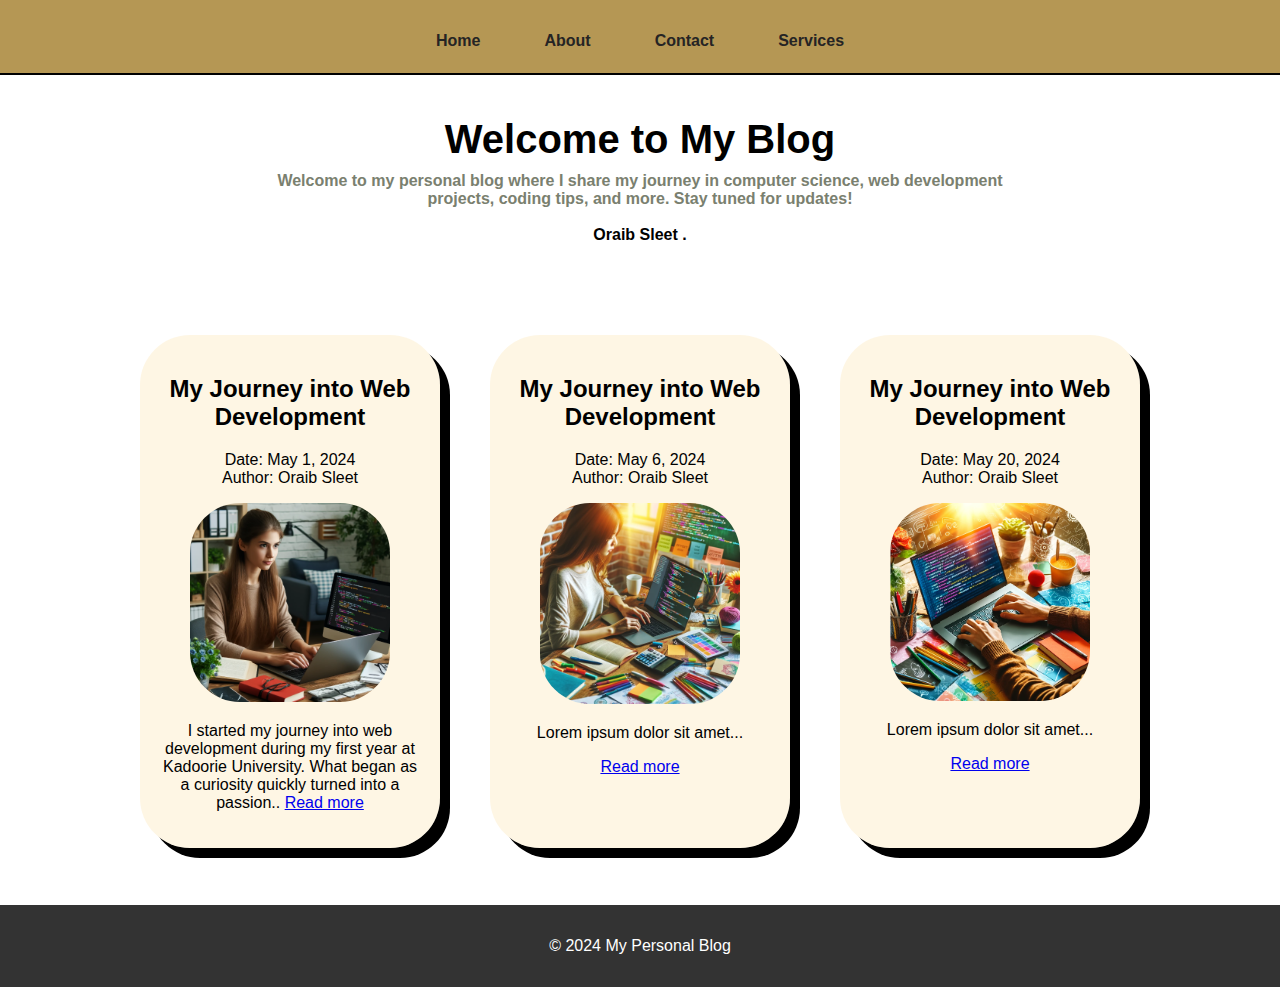
<file: index.html>
<!doctype html>
<html lang="en">

<head>
  <meta charset="UTF-8">
  <meta name="viewport" content="width=device-width, initial-scale=1.0">
  <title>My Personal Blog</title>
  <link rel="stylesheet" href="assets/css/main.css">
</head>

<body>
  <div class="container">
    <header>
      <nav>
        <ul>
          <li><a href="index.html">Home</a></li>
          <li><a href="pages/about.html">About</a></li>
          <li><a href="#">Contact</a></li>
          <li><a href="#">Services</a></li>
        </ul>
      </nav>
    </header>
    <main>
      <section class="setOfPosts">
        <h1>Welcome to My Blog</h1>
        <p class="aboutme">Welcome to my personal blog where I share my journey in computer science,
          web development projects, coding tips, and more. Stay tuned for updates! <br> <br>
          <span class="authorName">Oraib Sleet .</span>
        </p>

        <article>
          <div class="postOne post">
            <h2>My Journey into Web Development</h2>
            <p>Date: May 1, 2024 <br>
              Author: Oraib Sleet</p>

            <img src="assets/imgs/post1.PNG" alt="Blog Header">

            <p>I started my journey into web development during my first year at Kadoorie University. What began as a
              curiosity quickly turned into a passion.. <a href="pages/post1.html">Read more</a></p>

          </div>
          <div class="postTwo post">

            <h2>My Journey into Web Development</h2>
            <p>Date: May 6, 2024 <br>
              Author: Oraib Sleet</p>
            <img src="assets/imgs/post2.PNG" alt="Blog Header">
            <p>Lorem ipsum dolor sit amet...</p>
            <a href="pages/post1.html">Read more</a>
          </div>
          <div class="postThree post">
            <h2>My Journey into Web Development</h2>
            <p>Date: May 20, 2024 <br>
              Author: Oraib Sleet</p>
            <img src="assets/imgs/post3.PNG" alt="Blog Header">
            <p>Lorem ipsum dolor sit amet...</p>
            <a href="pages/post1.html">Read more</a>
          </div>
        </article>
      </section>
    </main>
    <footer>
      <p>&copy; 2024 My Personal Blog</p>
    </footer>
  </div>
</body>

</html>
</file>
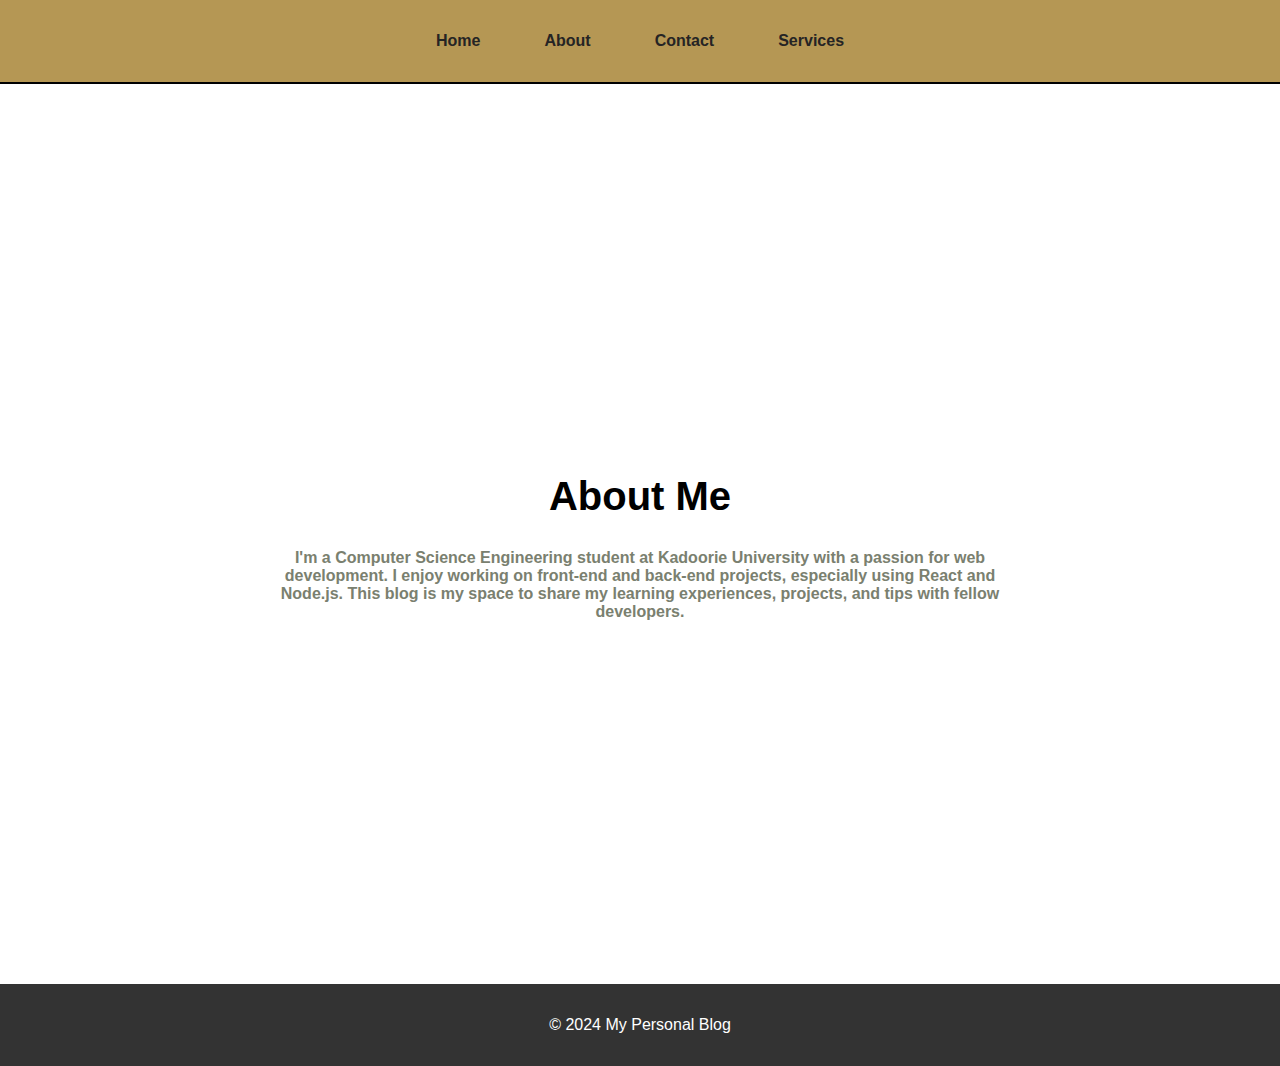
<file: pages/about.html>
<!doctype html>
<html lang="en">

<head>
  <meta charset="UTF-8">
  <meta name="viewport" content="width=device-width, initial-scale=1.0">
  <title>About - My Personal Blog</title>
  <link rel="stylesheet" href="../assets/css/main.css">
  <link rel="stylesheet" href="../assets/css/layout.css">
  <link rel="stylesheet" href="../assets/css/about.css">
</head>

<body>
  <header>
    <nav>
      <ul>
        <li><a href="../index.html">Home</a></li>
        <li><a href="about.html">About</a></li>
        <li><a href="#">Contact</a></li>
        <li><a href="#">Services</a></li>
      </ul>
    </nav>
  </header>
  <main class="about">
    <section>
      <h1>About Me</h1>
      <p class="aboutme">I'm a Computer Science Engineering student at Kadoorie University with a passion for web
        development. I enjoy
        working on front-end and back-end projects, especially using React and Node.js. This blog is my space to share
        my learning experiences, projects, and tips with fellow developers. </p>

    </section>
  </main>
  <footer>
    <p>&copy; 2024 My Personal Blog</p>
  </footer>
</body>

</html>
</file>
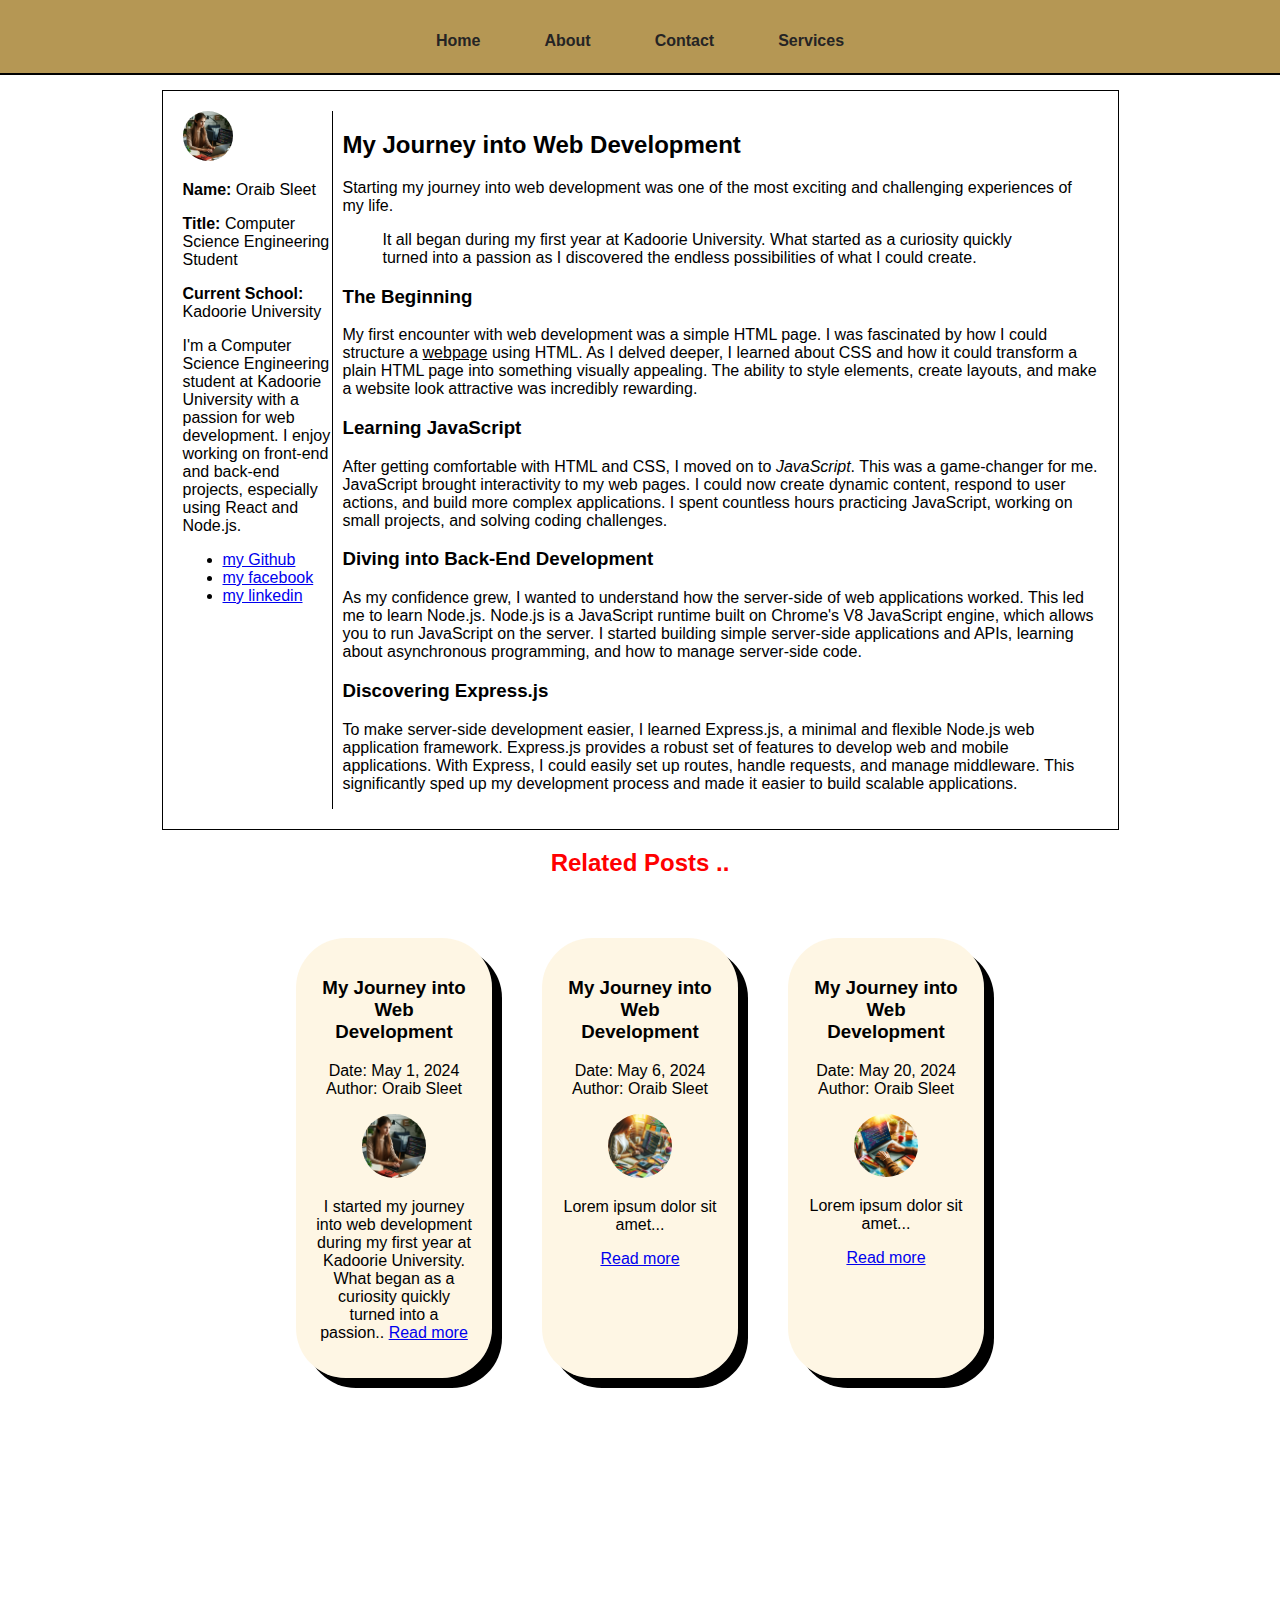
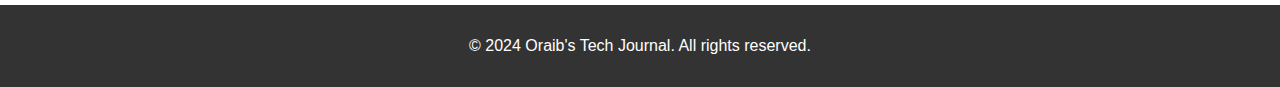
<file: pages/post1.html>
<!DOCTYPE html>
<html lang="en">

<head>
  <meta charset="UTF-8">
  <meta name="viewport" content="width=device-width, initial-scale=1.0">
  <title>My Journey into Web Development</title>
  <link rel="stylesheet" href="../assets/css/layout.css">
  <link rel="stylesheet" href="../assets/css/main.css">
  <link rel="stylesheet" href="../assets/css/blogPost.css">
</head>

<body>
  <div class="container post1">

    <header>
      <nav>
        <ul>
          <li><a href="../index.html">Home</a></li>
          <li><a href="../pages/about.html">About</a></li>
          <li><a href="#">Contact</a></li>
          <li><a href="#">Services</a></li>
        </ul>
      </nav>
    </header>
    <main>
      <article class="postBlog">
        <div class="personalInfo">
          <img class="myPic" src="../assets/imgs/post1.PNG" alt="Journey into Web Development">
          <p><strong>Name:</strong> Oraib Sleet</p>
          <p><strong>Title:</strong> Computer Science Engineering Student</p>
          <p><strong>Current School:</strong> Kadoorie University</p>
          <p class="author-bio">I'm a Computer Science Engineering student at Kadoorie University with a passion for web
            development. I enjoy working on front-end and back-end projects, especially using React and Node.js.</p>

          <ul class="social-sharing">
            <li><a href="https://github.com/oraib26">my Github</a></li>
            <li><a href="https://www.facebook.com/oraib26">my facebook</a></li>
            <li><a href="https://www.linkedin.com/in/oraib-sleet-352362178/">my linkedin</a></li>
          </ul>
        </div>
        <div class="content-post">
          <h2>My Journey into Web Development</h2>
          <p>Starting my journey into web development was one of the most exciting and challenging experiences of my life.
            <blockquote>It all began during my first year at Kadoorie University. What started as a curiosity quickly turned into a passion as I discovered the endless possibilities of what I could create.</blockquote>
          </p>
        
          <h3>The Beginning</h3>
          <p>My first encounter with web development was a simple HTML page. I was fascinated by how I could structure a
            <u>webpage</u> using HTML. As I delved deeper, I learned about CSS and how it could transform a plain HTML page into something visually appealing. The ability to style elements, create layouts, and make a website look attractive was incredibly rewarding.</p>
        
          <h3>Learning JavaScript</h3>
          <p>After getting comfortable with HTML and CSS, I moved on to <em>JavaScript</em>. This was a game-changer for me.
            JavaScript brought interactivity to my web pages. I could now create dynamic content, respond to user actions, and build more complex applications. I spent countless hours practicing JavaScript, working on small projects, and solving coding challenges.</p>
        
          <h3>Diving into Back-End Development</h3>
          <p>As my confidence grew, I wanted to understand how the server-side of web applications worked. This led me to learn Node.js. Node.js is a JavaScript runtime built on Chrome's V8 JavaScript engine, which allows you to run JavaScript on the server. I started building simple server-side applications and APIs, learning about asynchronous programming, and how to manage server-side code.</p>
        
          <h3>Discovering Express.js</h3>
          <p>To make server-side development easier, I learned Express.js, a minimal and flexible Node.js web application framework. Express.js provides a robust set of features to develop web and mobile applications. With Express, I could easily set up routes, handle requests, and manage middleware. This significantly sped up my development process and made it easier to build scalable applications.</p>
        </div>
        

      </article>
      <div class="container-realatedPost">
        <h2>Related  Posts ..</h2>
        <div class="realatedPost">

          <div class="postOne post">
            <h3>My Journey into Web Development</h3>
            <p>Date: May 1, 2024 <br>
              Author: Oraib Sleet</p>

            <img src="../assets/imgs/post1.PNG" alt="Blog Header">

            <p>I started my journey into web development during my first year at Kadoorie University. What began as a
              curiosity quickly turned into a passion.. <a href="../pages/post1.html">Read more</a></p>

          </div>
          <div class="postTwo post">
            <h3>My Journey into Web Development</h3>
            <p>Date: May 6, 2024 <br>
              Author: Oraib Sleet</p>
            <img src="../assets/imgs/post2.PNG" alt="Blog Header">
            <p>Lorem ipsum dolor sit amet...</p>
            <a href="../pages/post1.html">Read more</a>
          </div>
          <div class="postThree post">
            <h3>My Journey into Web Development</h3>
            <p>Date: May 20, 2024 <br>
              Author: Oraib Sleet</p>
            <img src="../assets/imgs/post3.PNG" alt="Blog Header">
            <p>Lorem ipsum dolor sit amet...</p>
            <a href="../pages/post1.html">Read more</a>
          </div>

        </div>
      </div>



    </main>
    <footer>
      <p>&copy; 2024 Oraib's Tech Journal. All rights reserved.</p>
    </footer>
  </div>
</body>

</html>
</file>
<file: assets/css/main.css>
@import url("layout.css");
@import url("about.css");
@import url("blogPost.css");

body {
  font-family: Arial, sans-serif;
  margin: 0;
  padding: 0;
  --mainColor: #b59754;
}

.container {
  display: grid;
  grid-template-columns: repeat(3, auto);
  grid-template-rows: 75px 800px;

  grid-gap: 15px;
  grid-template-areas:
    "hd hd hd hd hd hd hd hd"
    "main main main main main main main main"
    "ft ft ft ft ft ft ft ft";
}

header {
  grid-area: hd;
  background-color: var(--mainColor);
  border-bottom: 2px solid #000;
  padding: 1rem 0;
}

nav ul {
  list-style-type: none;
  display: flex;
  justify-content: center;
  padding: 0;
}

nav li {
  margin: 0 2rem;
}

nav a {
  color: #252424;
  font-weight: 600;
  text-decoration: none;
}
nav a:hover {
  color: #ffffff;
  transition: 0.5s;
  -webkit-transition: 0.5s;
  -moz-transition: 0.5s;
  -ms-transition: 0.5s;
  -o-transition: 0.5s;
}

main {
  grid-area: main;
  margin: 0 30px;
  height: 100vh;
}

main section h1 {
  font-size: 40px;
  text-align: center;
  margin-bottom: 10px;
}

.authorName {
  color: #000;
}

.post img {
  width: 200px;
  border-radius: 50px;
  -webkit-border-radius: 50px;
  -moz-border-radius: 50px;
  -ms-border-radius: 50px;
  -o-border-radius: 50px;
  margin: auto;
}
main section article {
  display: grid;
  grid-template-columns: repeat(3, 300px);
  grid-gap: 50px;
  justify-content: center;
  margin-top: 5%;
  text-align: center;
  padding: 30px;
}

.post {
  padding: 20px;
  background-color: rgba(252, 231, 185, 0.384);
  box-shadow: 10px 10px;
  border-radius: 50px;
  -webkit-border-radius: 50px;
  -moz-border-radius: 50px;
  -ms-border-radius: 50px;
  -o-border-radius: 50px;
}
footer {
  grid-area: ft;
  background-color: #333;
  color: #fff;
  text-align: center;
  padding: 1rem 0;
}
</file>
<file: assets/css/layout.css>
@import url("layout.css");
@import url("about.css");
@import url("blogPost.css");
@import url("main.css");


@media only screen and (max-width: 768px) {
  .container {
    grid-template-rows: 75px 1863px !important;
  }
  main section article {
    display: grid !important;
    grid-template-columns: repeat(1, 300px) !important;
    grid-gap: 50px !important;
    justify-content: center !important;
    margin-top: 5% !important;
    text-align: center !important;
  }

  .postBlog {
    width: 90% !important;
    display: grid !important;
    margin: auto !important;
    grid-template-columns: repeat(1, 425px) !important;
    grid-template-rows: repeat(3, auto) !important;
    border: 1px solid #000 !important;
    padding: 20px !important;
 
  }
  .personalInfo {
    border: 0 !important;
    border-bottom: 1px solid #000 !important;
    margin-right: 10px !important;
  }

  /* /*********************************************** */
  .realatedPost {
    display: grid !important;
    grid-template-columns: repeat(1, 300px) !important;
    grid-gap: 50px !important;
    justify-content: center !important;
    margin-top: 5% !important;
    text-align: center !important;
    padding: 30px !important;
  }
  .container.post1 {
    grid-template-rows: 75px 2870px !important;
  }
}

@media only screen and (min-width: 768px) and (max-width: 959px) {
  .container {
    grid-template-rows: 75px 1385px !important;
  }
  main section article {
    display: grid !important;
    grid-template-columns: repeat(2, 300px) !important;
    grid-gap: 50px !important;
    justify-content: center !important;
    margin-top: 5% !important;
    text-align: center !important;
  }
  /* /*********************************************** */
  .realatedPost {
    display: grid !important;
    grid-template-columns: repeat(2, 300px) !important;
    grid-gap: 50px !important;
    justify-content: center !important;
    margin-top: 5% !important;
    text-align: center !important;
    padding: 30px !important;
  }
  .container.post1 {
    grid-template-rows: 75px 2228px !important;
  }
}
</file>
<file: assets/css/about.css>
main.about{
  
    grid-area: main;
    margin: 0 30px;
    height: 100vh;
    display: flex;
    justify-content: center;
    align-items: center;

}
main.about h1{
  
margin-bottom: 30px;

}

.aboutme {
    font-weight: 600;
    width: 60%;
    margin: auto;
    text-align: center;
    color: rgb(122, 128, 111);
  }
</file>
<file: assets/css/blogPost.css>
@import url("layout.css");
@import url("about.css");
@import url("blogPost.css");
@import url("main.css");


.container.post1 {
  grid-template-rows: 75px 1500px;
}

.postBlog {
  width: 75%;
  margin: auto;
  display: grid;
  grid-template-columns: 160px auto;
  grid-template-rows: auto;
  border: 1px solid #000;
  padding: 20px;
}

.myPic {
  width: 50px;
  border-radius: 100%;
  -webkit-border-radius: 100%;
  -moz-border-radius: 100%;
  -ms-border-radius: 100%;
  -o-border-radius: 100%;

  align-items: center;
}

.personalInfo {
  border-right: 1px solid #000;
  margin-right: 10px;
}

.container-realatedPost h2 {
  text-align: center;
  color: red;
}

.realatedPost {
  display: grid;
  grid-template-columns: repeat(3, 196px);
  grid-gap: 50px;
  justify-content: center;
  margin-top: 5%;
  text-align: center;
}
.realatedPost img {
  width: 41%;
}
</file>
